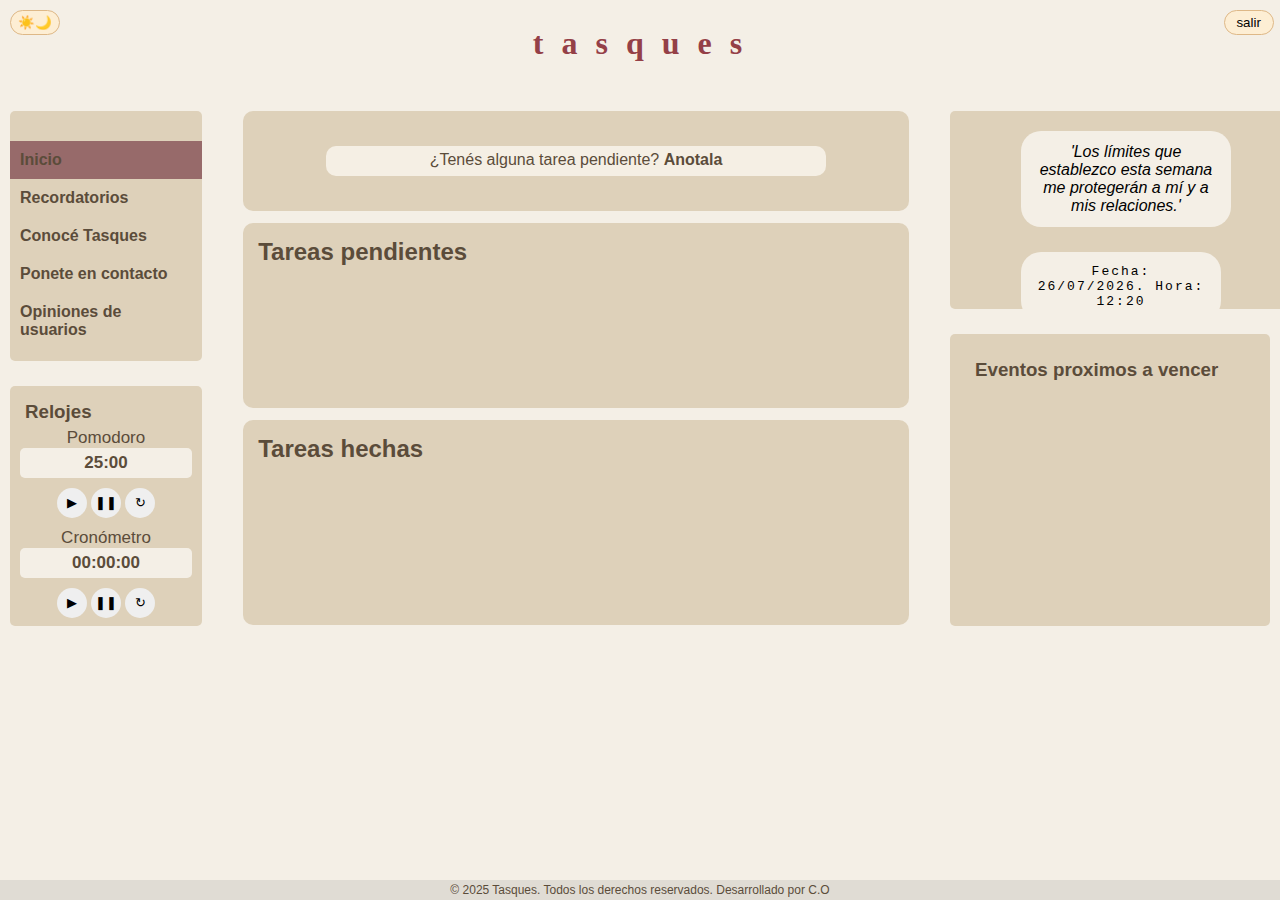
<file: tasques_V4_Otermin/HTML/index.html>
<!DOCTYPE html>
<html lang="en">

<head>
    <meta charset="UTF-8">
    <meta name="viewport" content="width=device-width, initial-scale=1.0">
    <link rel="icon" type="image/vnd.icon" href="../CSS/favicon-32x32.png">
    <link rel="stylesheet" href="../CSS/estilo.css">
    <title>TASQUES</title>
</head>

<body class="pestania-inicio">

    <div id="parte-arriba">
        <header>
            <div id="botones">
                <button id="btn-modo">☀️🌙</button>
                <button id="cerrar">salir</button>
            </div>
            <div id="titulo">
                <h1 id="titulo-h1">t a s q u e s</h1>
            </div>
        </header>
    </div>

    <div id="parte-medio">
        <div id="contenedor-izquierda">
            <nav id="nav">
                <ul class="ul-nav">
                    <li><a href="inicio.html" class="active">Inicio</i></a></li>
                    <li><a href="recordatorios.html">Recordatorios</a></li>
                    <li><a href="conocerTasques.html">Conocé Tasques</a></li> 
                    <li><a href="contacto.html">Ponete en contacto</a></li>
                    <li><a href="opiniones.html">Opiniones de usuarios</a></li>
                </ul>
            </nav>

            <div id="widget-reloj">
                <h3>Relojes</h3>
                <div class="pom">
                    <p>Pomodoro</p>
                    <p id="pomodoro">25:00</p>
                    <div class="btn-pom">
                        <button id="comenzar">▶</button>
                        <button id="parar">❚❚</button>
                        <button id="resetear">↻</button>
                    </div>
                </div>
                <div class="cron">
                    <p>Cronómetro</p>
                    <p id="cronometro">00:00:00</p>
                    <div class="btn-cron">
                        <button id="play">▶</button>
                        <button id="stop">❚❚</button>
                        <button id="reset">↻</button>
                    </div>
                </div>

            </div>
        </div>

        <div id="contenedor-centro">
            <main>
                <div class="contenedor-crear-nota">
                    <div class="agregar-nota">
                        <p id="p-crear-nota-tarea">¿Tenés alguna tarea pendiente? <b>Anotala</b> </p>
                    </div>
                    <form id="form-main-tarea">
                        <div class="textarea-form">
                            <textarea cols="30" rows="10" maxlength="100" id="textarea-crear-tarea"
                                placeholder="'Dar un paseo..'" maxlength="120"></textarea>
                        </div>
                        <button id="submit-tarea-btn">➕</button>
                    </form>
                </div>
                
                <div class="contenedor-notas-pendientes">
                    <h2>Tareas pendientes</h2>
                    <ul id="contenedor-lista-tareas"></ul>
                </div>
                
                <div class="contenedor-notas-hechas">
                    <h2>Tareas hechas</h2>
                    <ul id="contenedor-hechas-tareas"></ul>
                </div>
            </main>
        </div>

        <div id="contenedor-derecha">
                <div class="frases">
                    <p id="mostrar-frases"></p>
                    <p id="la-fecha"></p>
                </div>

                
                <div class="tareas-vencer">
                    <h3>Eventos proximos a vencer</h3>
                    <ul class="eventos-por-vencer"></ul>
                </div>
        </div>
    </div>

    <div id="parte-abajo">
        <footer>
            <p>© 2025 Tasques. Todos los derechos reservados. Desarrollado por C.O</p>
        </footer>
    </div>
    <script src="../JS/app.js"></script>
</body>


</html>
</file>
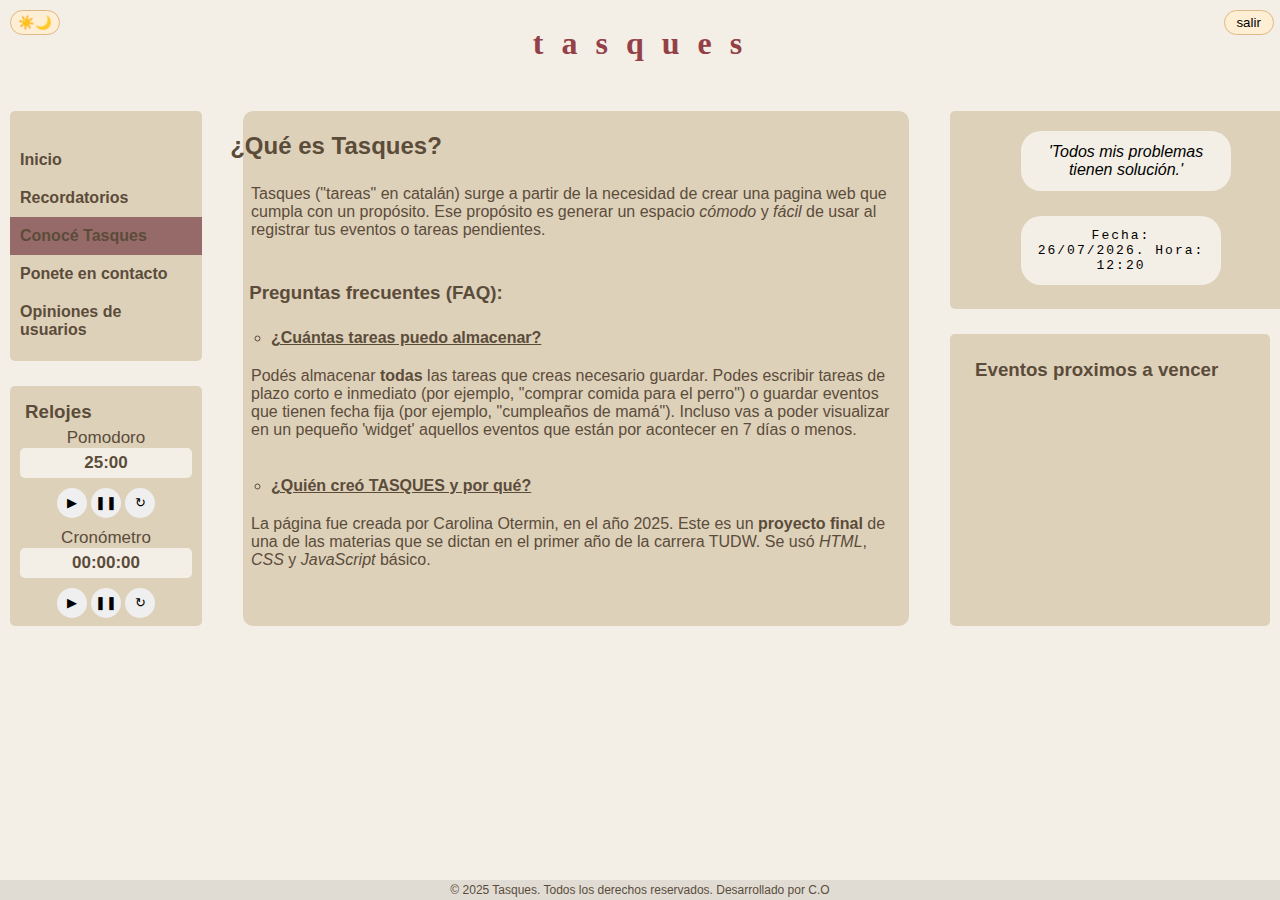
<file: tasques_V4_Otermin/HTML/conocerTasques.html>
<!DOCTYPE html>
<html lang="en">

<head>
    <meta charset="UTF-8">
    <meta name="viewport" content="width=device-width, initial-scale=1.0">
    <link rel="icon" type="image/vnd.icon" href="../CSS/favicon-32x32.png">
    <link rel="stylesheet" href="../CSS/estilo.css">
    <title>TASQUES</title>
</head>

<body class="pestania-conocer">
    <div id="parte-arriba">
        <header>
            <div id="botones">
                <button id="btn-modo">☀️🌙</button>
                <button id="cerrar">salir</button>
            </div>
            <div id="titulo">
                <h1 id="titulo-h1">t a s q u e s</h1>
            </div>
        </header>
    </div>

    <div id="parte-medio">
        <div id="contenedor-izquierda">
            <nav id="nav">
                <ul class="ul-nav">
                    <li><a href="inicio.html">Inicio</i></a></li>
                    <li><a href="recordatorios.html">Recordatorios</a></li>
                    <li><a href="conocerTasques.html" class="active">Conocé Tasques</a></li>
                    <li><a href="contacto.html">Ponete en contacto</a></li>
                    <li><a href="opiniones.html">Opiniones de usuarios</a></li>
                </ul>
            </nav>

            <div id="widget-reloj">
                <h3>Relojes</h3>
                <div class="pom">
                    <p>Pomodoro</p>
                    <p id="pomodoro">25:00</p>
                    <div class="btn-pom">
                        <button id="comenzar">▶</button>
                        <button id="parar">❚❚</button>
                        <button id="resetear">↻</button>
                    </div>
                </div>
                <div class="cron">
                    <p>Cronómetro</p>
                    <p id="cronometro">00:00:00</p>
                    <div class="btn-cron">
                        <button id="play">▶</button>
                        <button id="stop">❚❚</button>
                        <button id="reset">↻</button>
                    </div>
                </div>

            </div>
        </div>

        <div id="contenedor-centro">
            <main>
                <div class="contenedor-crear-nota">
                    <h2>¿Qué es Tasques?</h2>
                    <div id="texto-tasques">
                        <p>Tasques ("tareas" en catalán) surge a partir de la necesidad de crear una pagina web que cumpla con un propósito. Ese propósito es generar un  espacio <i>cómodo</i> y <i> fácil </i>de usar  al registrar tus eventos o tareas pendientes. </p><br>
                        <h3>Preguntas frecuentes (FAQ): </h3>
                        <ul>
                            <li class="li-conocer">¿Cuántas tareas puedo almacenar?</li>
                              <p>Podés almacenar <b>todas</b>  las tareas que creas necesario guardar. Podes escribir tareas de plazo
                                corto e inmediato (por ejemplo, "comprar comida para el perro") o guardar eventos que tienen fecha fija
                                (por ejemplo, "cumpleaños de mamá"). Incluso vas a poder visualizar en un pequeño 'widget' aquellos eventos que están por acontecer en 7 días o menos. </p> <br>
                            
                            <li class="li-conocer"> ¿Quién creó TASQUES y por qué?</li>
                             
                              <p>La página fue creada por Carolina Otermin, en el año 2025. Este es un <b>proyecto final</b> de una de las materias que se dictan en el primer año de la carrera TUDW. Se usó <i>HTML</i>, <i>CSS</i> y <i>JavaScript</i> básico. </p>
                            
                          </ul>
                          
                    </div>

            </main>
        </div>

        <div id="contenedor-derecha">
                <div class="frases">
                    <p id="mostrar-frases"></p>
                    <p id="la-fecha"></p>
                </div>

                <div class="tareas-vencer">
                    <h3>Eventos proximos a vencer</h3>
                    <ul class="eventos-por-vencer"></ul>

                    <!-- acá tendrían que ir las tareas por vencer, son solo las que tienen una fecha exacta y está llegando-->
                </div>
        </div>
    </div>

    <div id="parte-abajo">
        <footer>
            <p>© 2025 Tasques. Todos los derechos reservados. Desarrollado por C.O</p>
        </footer>
    </div>

    <script src="../JS/app.js"></script>
</body>

</html>
</file>
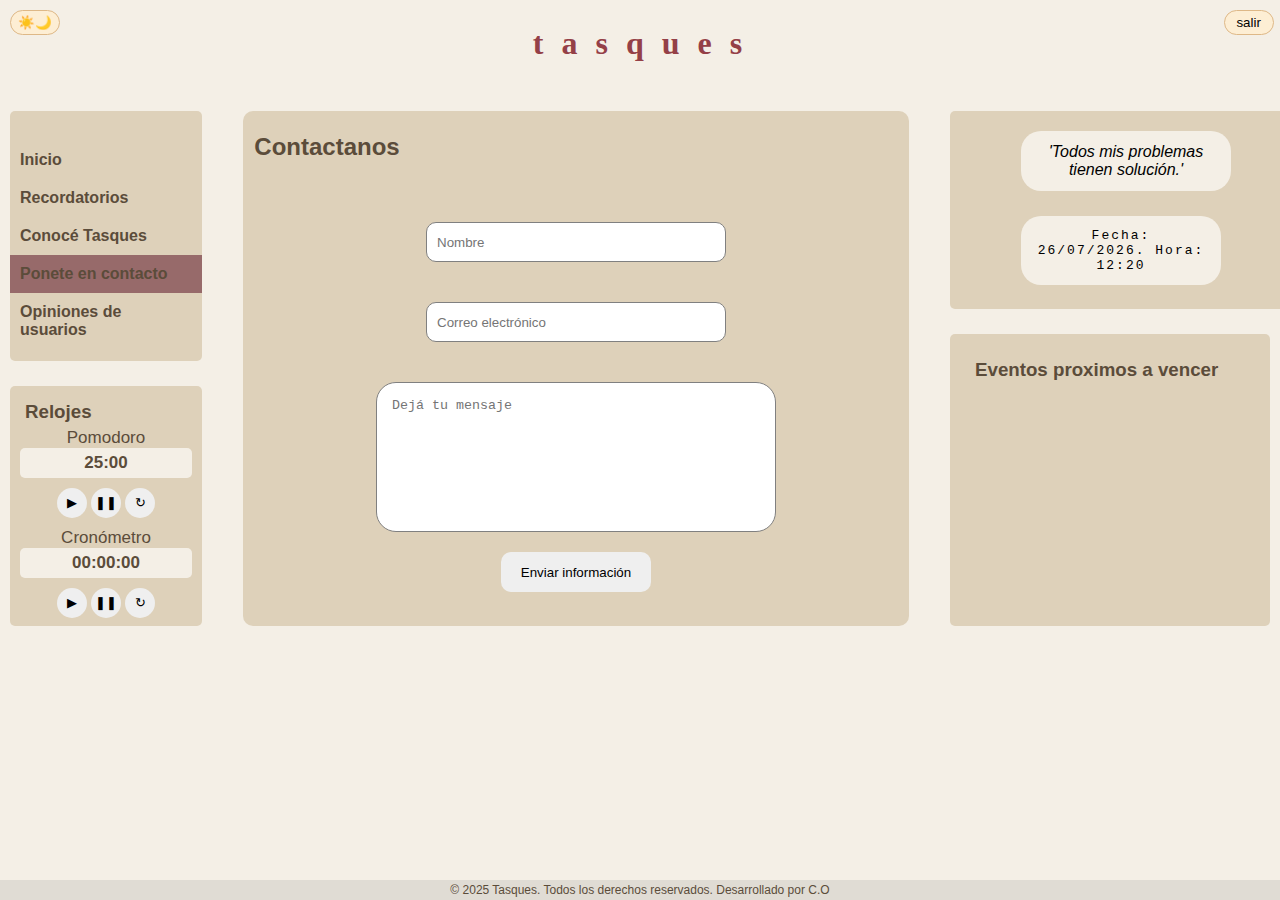
<file: tasques_V4_Otermin/HTML/contacto.html>
<!DOCTYPE html>
<html lang="en">

<head>
    <meta charset="UTF-8">
    <meta name="viewport" content="width=device-width, initial-scale=1.0">
    <link rel="icon" type="image/vnd.icon" href="../CSS/favicon-32x32.png">
    <link rel="stylesheet" href="../CSS/estilo.css">
    <title>TASQUES</title>
</head>

<body class="pestania-contacto">
    <div id="parte-arriba">
        <header>
            <div id="botones">
                <button id="btn-modo">☀️🌙</button>
                <button id="cerrar">salir</button>
            </div>
            <div id="titulo">
                <h1 id="titulo-h1">t a s q u e s</h1>
            </div>
        </header>
    </div>

    <div id="parte-medio">
        <div id="contenedor-izquierda">
            <nav id="nav">
                <ul class="ul-nav">
                    <li><a href="inicio.html">Inicio</i></a></li>
                    <li><a href="recordatorios.html">Recordatorios</a></li>
                    <li><a href="conocerTasques.html">Conocé Tasques</a></li>
                    <li><a href="contacto.html" class="active">Ponete en contacto</a></li>
                    <li><a href="opiniones.html">Opiniones de usuarios</a></li>
                </ul>
            </nav>

            <div id="widget-reloj">
                <h3>Relojes</h3>
                <div class="pom">
                    <p>Pomodoro</p>
                    <p id="pomodoro">25:00</p>
                    <div class="btn-pom">
                        <button id="comenzar">▶</button>
                        <button id="parar">❚❚</button>
                        <button id="resetear">↻</button>
                    </div>
                </div>
                <div class="cron">
                    <p>Cronómetro</p>
                    <p id="cronometro">00:00:00</p>
                    <div class="btn-cron">
                        <button id="play">▶</button>
                        <button id="stop">❚❚</button>
                        <button id="reset">↻</button>
                    </div>
                </div>

            </div>
        </div>

        <div id="contenedor-centro">
            <main>
                <div class="contenedor-crear-nota">
                    <h2>Contactanos</h2>
                    <form id="contacto">
                        <input type="text" id="nombre" placeholder="Nombre"  >
                        <input type="email"id="email" placeholder="Correo electrónico"  >
                        <textarea id="mensaje" cols="30" rows="10"   placeholder="Dejá tu mensaje"></textarea>
                        <input type="submit" value="Enviar información" id="btn-submit">
                    </form>

            </main>
        </div>

        <div id="contenedor-derecha">
                <div class="frases">
                    <p id="mostrar-frases"></p>
                    <p id="la-fecha"></p>
                </div>

                <div class="tareas-vencer">
                    <h3>Eventos proximos a vencer</h3>
                    <ul class="eventos-por-vencer"></ul>

                    <!-- acá tendrían que ir las tareas por vencer, son solo las que tienen una fecha exacta y está llegando-->
                </div>
        </div>
    </div>

    <div id="parte-abajo">
        <footer>
            <p>© 2025 Tasques. Todos los derechos reservados. Desarrollado por C.O</p>
        </footer>
    </div>

    <script src="../JS/app.js"></script>
</body>

</html>
</file>
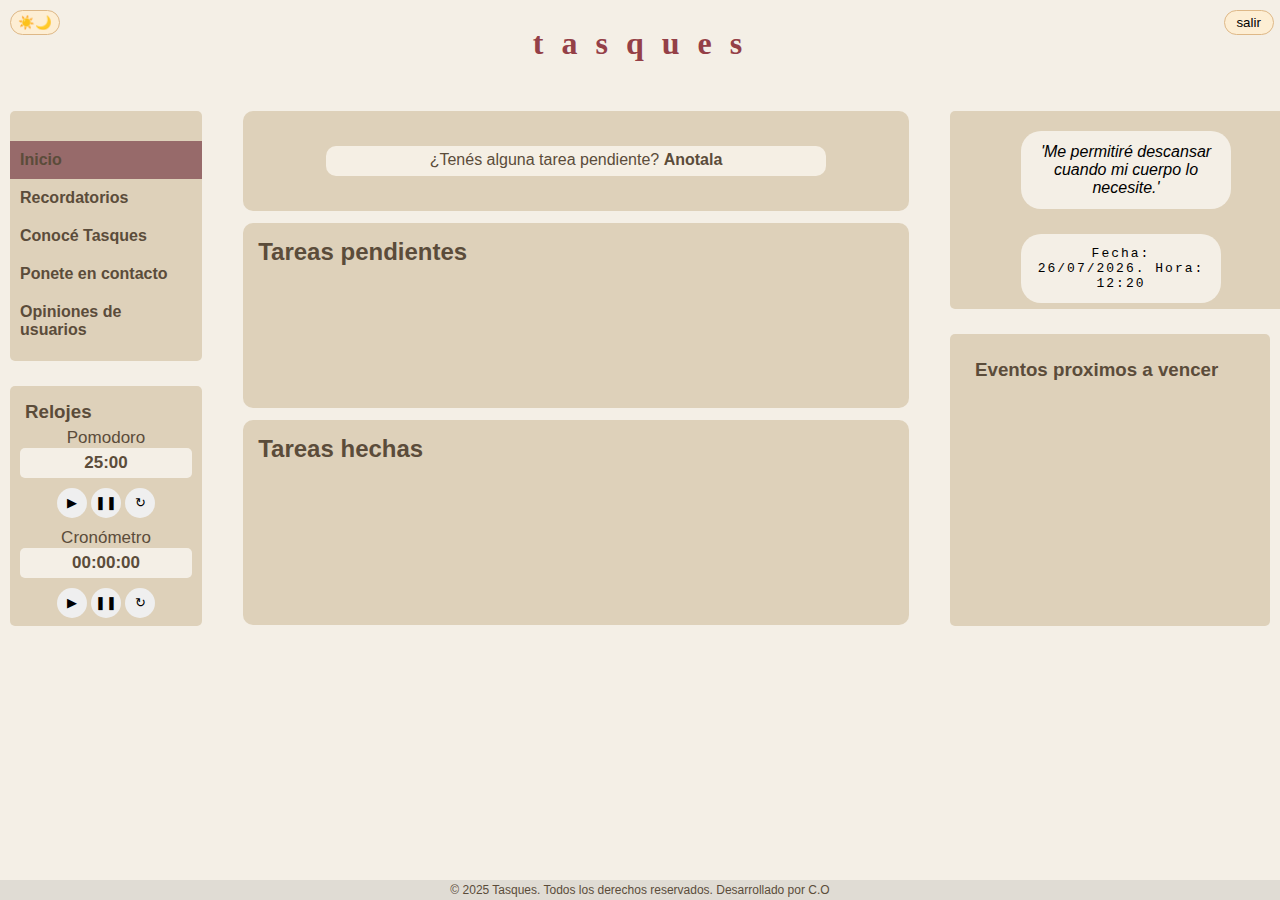
<file: tasques_V4_Otermin/HTML/inicio.html>
<!DOCTYPE html>
<html lang="en">

<head>
    <meta charset="UTF-8">
    <meta name="viewport" content="width=device-width, initial-scale=1.0">
    <link rel="icon" type="image/vnd.icon" href="../CSS/favicon-32x32.png">
    <link rel="stylesheet" href="../CSS/estilo.css">
    <title>TASQUES</title>
</head>

<body class="pestania-inicio">

    <div id="parte-arriba">
        <header>
            <div id="botones">
                <button id="btn-modo">☀️🌙</button>
                <button id="cerrar">salir</button>
            </div>
            <div id="titulo">
                <h1 id="titulo-h1">t a s q u e s</h1>
            </div>
        </header>
    </div>

    <div id="parte-medio">
        <div id="contenedor-izquierda">
            <nav id="nav">
                <ul class="ul-nav">
                    <li><a href="inicio.html" class="active">Inicio</i></a></li>
                    <li><a href="recordatorios.html">Recordatorios</a></li>
                    <li><a href="conocerTasques.html">Conocé Tasques</a></li> 
                    <li><a href="contacto.html">Ponete en contacto</a></li>
                    <li><a href="opiniones.html">Opiniones de usuarios</a></li>
                </ul>
            </nav>

            <div id="widget-reloj">
                <h3>Relojes</h3>
                <div class="pom">
                    <p>Pomodoro</p>
                    <p id="pomodoro">25:00</p>
                    <div class="btn-pom">
                        <button id="comenzar">▶</button>
                        <button id="parar">❚❚</button>
                        <button id="resetear">↻</button>
                    </div>
                </div>
                <div class="cron">
                    <p>Cronómetro</p>
                    <p id="cronometro">00:00:00</p>
                    <div class="btn-cron">
                        <button id="play">▶</button>
                        <button id="stop">❚❚</button>
                        <button id="reset">↻</button>
                    </div>
                </div>

            </div>
        </div>

        <div id="contenedor-centro">
            <main>
                <div class="contenedor-crear-nota">
                    <div class="agregar-nota">
                        <p id="p-crear-nota-tarea">¿Tenés alguna tarea pendiente? <b>Anotala</b> </p>
                    </div>
                    <form id="form-main-tarea">
                        <div class="textarea-form">
                            <textarea cols="30" rows="10" maxlength="100" id="textarea-crear-tarea"
                                placeholder="'Dar un paseo..'" maxlength="120"></textarea>
                        </div>
                        <button id="submit-tarea-btn">➕</button>
                    </form>
                </div>
                
                <div class="contenedor-notas-pendientes">
                    <h2>Tareas pendientes</h2>
                    <ul id="contenedor-lista-tareas"></ul>
                </div>
                
                <div class="contenedor-notas-hechas">
                    <h2>Tareas hechas</h2>
                    <ul id="contenedor-hechas-tareas"></ul>
                </div>
            </main>
        </div>

        <div id="contenedor-derecha">
                <div class="frases">
                    <p id="mostrar-frases"></p>
                    <p id="la-fecha"></p>
                </div>

                
                <div class="tareas-vencer">
                    <h3>Eventos proximos a vencer</h3>
                    <ul class="eventos-por-vencer"></ul>
                </div>
        </div>
    </div>

    <div id="parte-abajo">
        <footer>
            <p>© 2025 Tasques. Todos los derechos reservados. Desarrollado por C.O</p>
        </footer>
    </div>
    <script src="../JS/app.js"></script>
</body>

</html>
</file>
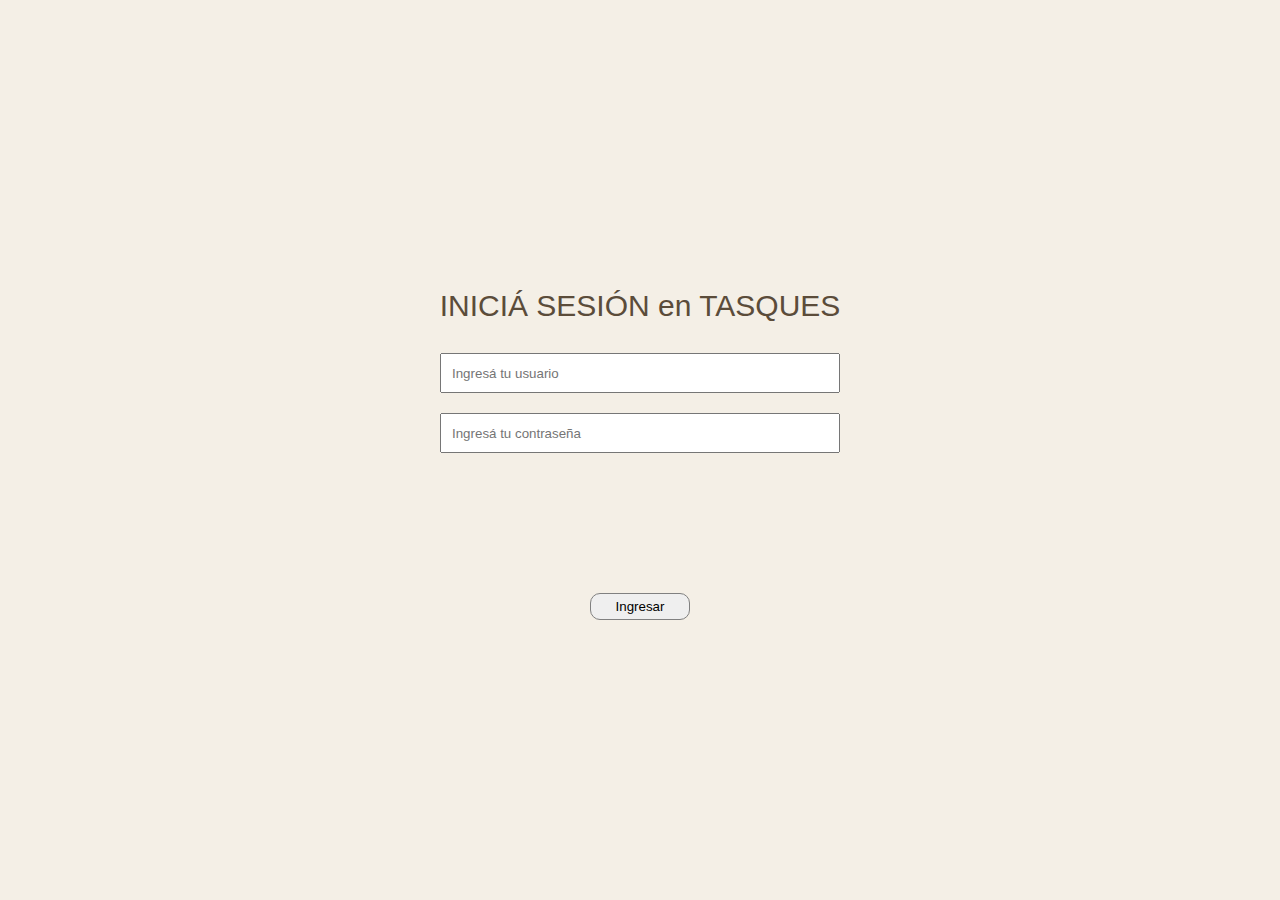
<file: tasques_V4_Otermin/HTML/login.html>
<!DOCTYPE html>
<html lang="en">

<head>
    <meta charset="UTF-8">
    <meta name="viewport" content="width=device-width, initial-scale=1.0">
    <link rel="icon" type="image/vnd.icon" href="../CSS/favicon-32x32.png">
    <link rel="stylesheet" href="../CSS/estilo.css">
    <title>TASQUES</title>
</head>

    <body>

        <div id="div-comienzo">
            <form id="form-login">
                <label for id="tit-comienzo">INICIÁ SESIÓN en TASQUES</label>
                <input type="text" name id="usuario" maxlength="40"
                    placeholder="Ingresá tu usuario">
                <input type="password" name id="contrasenia" maxlength="10"
                    placeholder="Ingresá tu contraseña">
            
            </form>
            <button id="btn-submit-comienzo">Ingresar</button>
        </div>

    <script src="../JS/app.js"></script>
    </body>
</html>
</file>
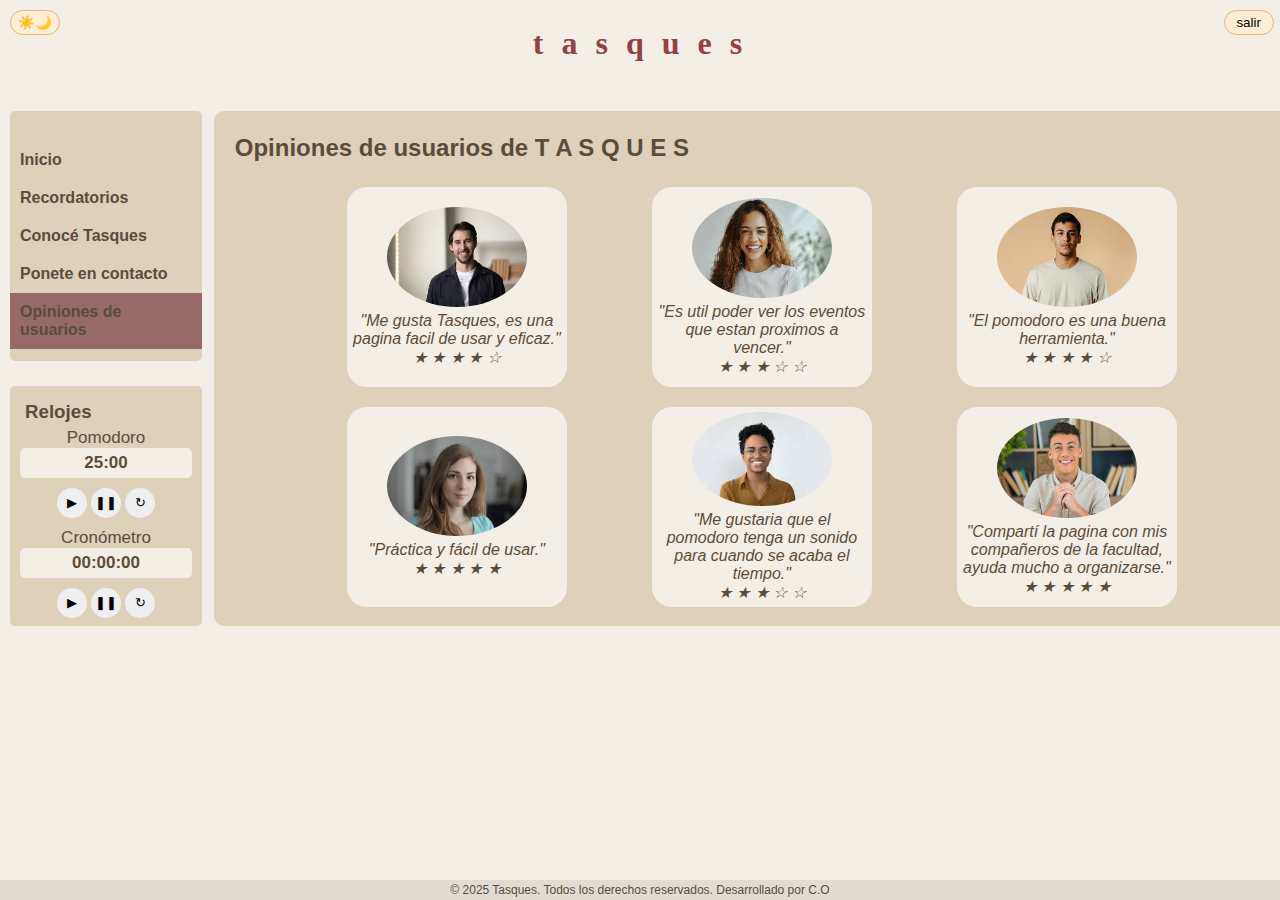
<file: tasques_V4_Otermin/HTML/opiniones.html>
<!DOCTYPE html>
<html lang="en">

<head>
    <meta charset="UTF-8">
    <meta name="viewport" content="width=device-width, initial-scale=1.0">
    <link rel="icon" type="image/vnd.icon" href="../CSS/favicon-32x32.png">
    <link rel="stylesheet" href="../CSS/estilo.css">
    <title>TASQUES</title>
</head>

<body class="pestania-opiniones">
    <div id="parte-arriba">
        <header>
            <div id="botones">
                <button id="btn-modo">☀️🌙</button>
                <button id="cerrar">salir</button>
            </div>
            <div id="titulo">
                <h1 id="titulo-h1">t a s q u e s</h1>
            </div>
        </header>
    </div>

    <div id="parte-medio">
        <div id="contenedor-izquierda">
            <nav id="nav">
                <ul class="ul-nav">
                    <li><a href="inicio.html">Inicio</i></a></li>
                    <li><a href="recordatorios.html">Recordatorios</a></li>
                    <li><a href="conocerTasques.html">Conocé Tasques</a></li> 
                    <li><a href="contacto.html">Ponete en contacto</a></li>
                    <li><a href="opiniones.html" class="active">Opiniones de usuarios</a></li>
                </ul>
            </nav>

            <div id="widget-reloj">
                <h3>Relojes</h3>
                <div class="pom">
                    <p>Pomodoro</p>
                    <p id="pomodoro">25:00</p>
                    <div class="btn-pom">
                        <button id="comenzar">▶</button>
                        <button id="parar">❚❚</button>
                        <button id="resetear">↻</button>
                    </div>
                </div>
                <div class="cron">
                    <p>Cronómetro</p>
                    <p id="cronometro">00:00:00</p>
                    <div class="btn-cron">
                        <button id="play">▶</button>
                        <button id="stop">❚❚</button>
                        <button id="reset">↻</button>
                    </div>
                </div>

            </div>
        </div>

        <div id="contenedor-centro">
            <main>
                <div class="contenedor-crear-nota">
                    <h2>Opiniones de usuarios de T A S Q U E S</h2>
                    <div class="contenedor-opiniones">
                        <div class="opinion">
                            <img src="../CSS/persona.jpg" alt="foto de una persona">
                            <p>"Me gusta Tasques, es una pagina facil de usar y eficaz."</p>
                            <p>★ ★ ★ ★ ☆</p>
                        </div>
                        <div class="opinion">
                            <img src="../CSS/persona2.jpg" alt="foto de una persona">
                            <p>"Es util poder ver los eventos que estan proximos a vencer."</p>
                            <p>★ ★ ★ ☆ ☆</p>

                        </div>
                        <div class="opinion">
                            <img src="../CSS/persona3.jpg" alt="foto de una persona">
                            <p>"El pomodoro es una buena herramienta."</p>
                            <p>★ ★ ★ ★ ☆</p>

                        </div>
                        <div class="opinion">
                            <img src="../CSS/persona4.jpg" alt="foto de una persona">
                            <p>"Práctica y fácil de usar."</p>
                            <p>★ ★ ★ ★ ★</p>

                        </div>
                        <div class="opinion">
                            <img src="../CSS/persona5.jpg" alt="foto de una persona">
                            <p>"Me gustaria que el pomodoro tenga un sonido para cuando se acaba el tiempo."</p>
                            <p>★ ★ ★ ☆ ☆</p>

                        </div>
                        <div class="opinion">
                            <img src="../CSS/persona6.jpg" alt="foto de una persona">
                            <p>"Compartí la pagina con mis compañeros de la facultad, ayuda mucho a organizarse."</p>
                            <p>★ ★ ★ ★ ★</p>

                        </div>             
                    </div>
                </div>
            </main>
        </div>
    </div>

    <div id="parte-abajo">
        <footer>
            <p>© 2025 Tasques. Todos los derechos reservados. Desarrollado por C.O</p>
        </footer>
    </div>

    <script src="../JS/app.js"></script>
</body>

</html>
</file>
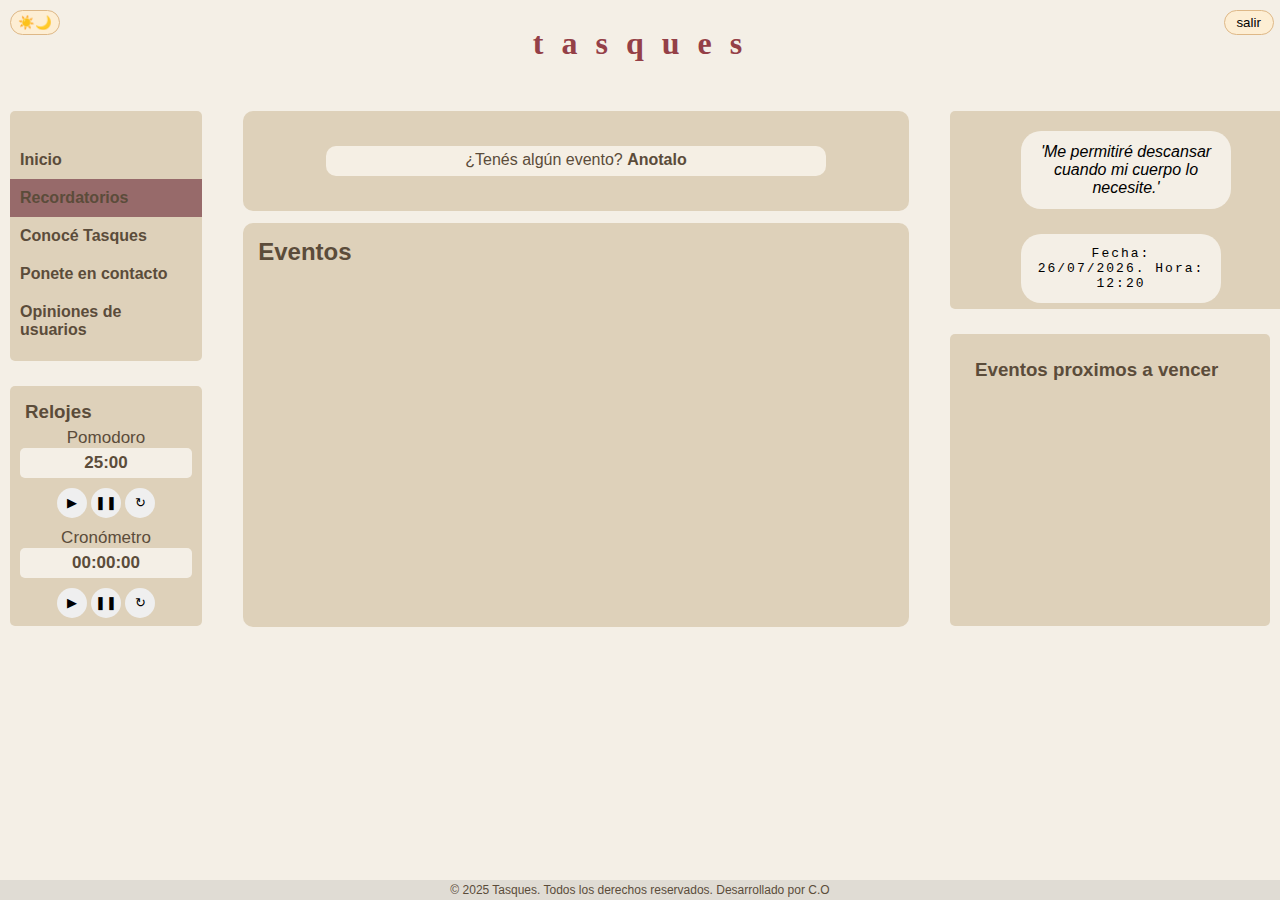
<file: tasques_V4_Otermin/HTML/recordatorios.html>
<!DOCTYPE html>
<html lang="en">

<head>
    <meta charset="UTF-8">
    <meta name="viewport" content="width=device-width, initial-scale=1.0">
    <link rel="icon" type="image/vnd.icon" href="../CSS/favicon-32x32.png">
    <link rel="stylesheet" href="../CSS/estilo.css">
    <title>TASQUES</title>
</head>

<body class="pestania-recordatorios">
    <div id="parte-arriba">
        <header>
            <div id="botones">
                <button id="btn-modo">☀️🌙</button>
                <button id="cerrar">salir</button>
            </div>
            <div id="titulo">
                <h1 id="titulo-h1">t a s q u e s</h1>
            </div>
        </header>
    </div>

    <div id="parte-medio">
        <div id="contenedor-izquierda">
            <nav id="nav">
                <ul class="ul-nav">
                    <li><a href="inicio.html">Inicio</i></a></li>
                    <li><a href="recordatorios.html"  class="active">Recordatorios</a></li>
                    <li><a href="conocerTasques.html">Conocé Tasques</a></li> 
                    <li><a href="contacto.html">Ponete en contacto</a></li>
                    <li><a href="opiniones.html">Opiniones de usuarios</a></li>
                </ul>
            </nav>

            <div id="widget-reloj">
                <h3>Relojes</h3>
                <div class="pom">
                    <p>Pomodoro</p>
                    <p id="pomodoro">25:00</p>
                    <div class="btn-pom">
                        <button id="comenzar">▶</button>
                        <button id="parar">❚❚</button>
                        <button id="resetear">↻</button>
                    </div>
                </div>
                <div class="cron">
                    <p>Cronómetro</p>
                    <p id="cronometro">00:00:00</p>
                    <div class="btn-cron">
                        <button id="play">▶</button>
                        <button id="stop">❚❚</button>
                        <button id="reset">↻</button>
                    </div>
                </div>

            </div>
        </div>

        <div id="contenedor-centro">
            <main>
                <div class="contenedor-crear-nota">
                    <div class="agregar-nota">
                        <p id="p-crear-nota-evento">¿Tenés algún evento? <b>Anotalo</b> </p>
                    </div>
                    <form action id="form-main-evento">
                        <div class="textarea-form">
                            <textarea cols="30" rows="10" id="textarea-crear-evento" maxlength="100"
                                placeholder="'Final de PEyLW...'"></textarea>
                        </div>
                        <input type="date" name="date" id="date-evento">
                        <button id="submit-evento-btn">➕</button>
                    </form>
                </div>
                
                <div class="contenedor-notas-pendientes">
                    <h2>Eventos</h2>
                    <ul id="contenedor-lista-eventos"></ul>
                </div>
            </main>
        </div>

        <div id="contenedor-derecha">
                <div class="frases">
                    <p id="mostrar-frases"></p>
                    <p id="la-fecha"></p>
                </div>

                <div class="tareas-vencer">
                    <h3>Eventos proximos a vencer</h3>
                    <ul class="eventos-por-vencer"></ul>
                </div>
        </div>
    </div>

    <div id="parte-abajo">
        <footer>
            <p>© 2025 Tasques. Todos los derechos reservados. Desarrollado por C.O</p>
        </footer>
    </div>

    <script src="../JS/app.js"></script>
</body>

</html>
</file>
<file: tasques_V4_Otermin/CSS/estilo.css>
* {
    margin: 0;
    padding: 0;
    box-sizing: border-box;/*con esto hago q el border y el padding sean considerados para el ancho de la caja, me parece q con esto quedan mas parejas las cajas*/
}

/*para poder modificar el aspecto de la barra de desplazamiento uso el pseudo elemento ::-webkit-scrollbar donde el webkit funciona por el navegador, chrome en este caso*/
::-webkit-scrollbar {
    width: 10px;
}
  
::-webkit-scrollbar-thumb {
    background-color: rgb(151, 106, 106); 
    border-radius: 100px; 
}
  
::-webkit-scrollbar-thumb:hover {
    background-color: rgb(182, 127, 127); 
}
  

body {
    overflow-x: hidden; /*para no mostrar las barras de movimiento en la pagina*/
    font-family: 'Gill Sans', 'Gill Sans MT', Calibri, 'Trebuchet MS', sans-serif;
    background-color: #F4EFE6;
    color: #5B4C3A;
    height: 70vh;
}


/**************************************/
/****DISPOSICIÓN ELEMENTOS GENERALES***/
/**************************************/
#parte-arriba { /*seria el header: titulo, boton modo, boton salir*/
    width: 100%;
    height: 16%;
    margin-bottom: 10px;
}

#parte-medio { /*los dos aside y el main*/
    display: flex;
    justify-content: space-between;/*con esto hago que exista espacio entre las tres partes*/
    margin: 10px;
}

#parte-abajo footer { /*pequeño footer*/
    background-color: #e0dcd4;
    width: 100%;
    position: absolute;/*con esto y el bottom hago que se quede pegado al borde el footer, funciona con lo de abajho*/
    bottom: 0;/*si subo el nro, se va subiendo el footer*/
    height: 20px;
    display: flex;
    align-items: center;
    justify-content: center;
    font-size: 12px;
}

/***estos contenedores estan dentro de "parte-medio"***/
#contenedor-izquierda { /*nav, relojes*/
    display: flex;
    flex-direction: column;
    width: 15vw;/*me parece q a veces es mejor usar viewport width para no tener problemas con el tema del tamaño de la pantalla, el vw/vh se ajusta al tamaño de la ventana del navegador y el px es una unidad absoluta que no se modifica con el tamaño de la*/
}
#contenedor-centro {/*tareas, eventos*/
    width: 52vw;
}
#contenedor-derecha { /*frases, hora, eventos x vencer*/
    width: 25vw;
}

h2 {/*todos los h2*/
    padding: 15px;
}

h3 { /*todos los h3*/
    padding: 5px;
}


/**************************************/
/********ESTILO LOGIN *****************/
/**************************************/
#div-comienzo,
#form-login {
    display: flex;
    flex-direction: column;
    justify-content: center;
    align-items: center;
    height: 80vh;
    margin: 20px;
}

#tit-comienzo {
    font-size: 30px;
    font-weight: 500;
    margin: 20px;
}

#usuario,
#contrasenia {
    height: 40px;
    width: 400px;
    margin: 10px;
    padding: 10px;
}

#btn-submit-comienzo {
    border: 1px solid gray;
    border-radius: 10px;
    cursor: pointer;
    width: 100px;
    height: 30px;
    position: relative;
    bottom: 120px;
}

#btn-submit-comienzo:hover{
    background-color: rgb(187, 187, 187);
}


/**************************************/
/********ESTILO HEADER ****************/
/**************************************/
#btn-modo,
#cerrar {
    background-color: #fdeed4;
    border: 1px solid burlywood;
    border-radius: 20px;
    cursor: pointer;
    margin: 10px;
}

#btn-modo {
    height: 25px;
    width: 50px;
    cursor: pointer;
    position: relative;
    top: 0;
}

#btn-modo:hover{
    background-color: #dfc7a1;
}

#cerrar {
    height: 25px;
    width: 50px;
    cursor: pointer;
    position: relative;
    left: 89%;
}

#cerrar:hover{
    background-color: #dfc7a1;
}

#titulo {
    position: relative;
    bottom: 20px;
    text-align: center;
}

#titulo-h1 {
    font-family: Georgia, 'Times New Roman', Times, serif;
    /* font-style: italic; */
    cursor: pointer;
    color: rgb(148, 64, 71);
    letter-spacing: 5px;
}


/**************************************/
/********ESTILO NAV *******************/
/**************************************/

#nav {
    margin-bottom: 15px;
    height: 250px; 
    background-color: #DED1BA;
    border-radius: 5px;
}
ul {
    list-style: none;
}

.ul-nav {
    position: relative;
    top: 30px;
}

.ul-nav a {
    display: block; /*esto hace que los enlaces esten uno debajo del otro porque ocupan todo el espacio*/
    text-decoration: none;
    color: #5B4C3A;
    font-weight: 900;
    width: 100%;
    padding: 10px;
}

.ul-nav a:hover {
    background-color: rgb(182, 127, 127);
    color: #F4EFE6;
}


.active {/*esto es para mostrar la pestaña en la q está el usuario, sin esto el estilo es indistinto en las paginas */
    background-color: rgb(151, 106, 106);
    color: #F4EFE6;
}



/**************************************/
/********ESTILO RELOJES ****************/
/**************************************/

#widget-reloj {
    height: 240px;
    margin-top: 10px;
    padding: 10px;
    background-color: #DED1BA;
    border-radius: 5px;
}


.pom p,
.cron p {
    text-align: center;
    font-size: 17px;
}

#pomodoro,
#cronometro {
    border-radius: 5px;
    font-weight: 600;
    background-color: #F4EFE6;
    padding: 5px;
}

.btn-pom,
.btn-cron {
    text-align: center;
    align-items: center;
    padding: 10px;
}

#comenzar,
#parar,
#resetear,
#play,
#stop,
#reset {
    width: 30px;
    height: 30px;
    border-radius: 15px;
    border: none;
    cursor: pointer;
}

#reset:hover{
    background-color: rgb(187, 187, 187);
}

#stop:hover{
    background-color: rgb(187, 187, 187);
}
#play:hover{
    background-color: rgb(187, 187, 187);
}
#resetear:hover{
    background-color: rgb(187, 187, 187);
}
#parar:hover{
    background-color: rgb(187, 187, 187);
}
#comenzar:hover{
    background-color: rgb(187, 187, 187);
}


/**************************************/
/********ESTILO TAREAS ****************/
/**************************************/
.contenedor-crear-nota {
    background-color: #DED1BA;
    display: flex;
    align-items: center;
    justify-content: center;
    flex-direction: column;
    border-radius: 10px;
    width: 52vw;
    height: 100px;
    margin-bottom: 12px;
}

.contenedor-notas-pendientes {
    height: 185px;
    margin-bottom: 12px;
}
.contenedor-notas-hechas {
    height: 205px;
}

#textarea-crear-tarea {
    width: 515px;
    height: 45px;
    padding: 5px;
    border-radius: 5px;
    resize: none; /*esto es para que no me aparezcan las lineas con las que se cambia el tamaño*/
}

#submit-tarea-btn {
    width: 50px;
    height: 20px;
    border-radius: 15px;
    background-color: #f5efe4;
    border-style: none;
    cursor: pointer;
}
#submit-tarea-btn:hover{
    background-color: #c7c2b8;
}

.agregar-nota {
    background-color: #f5efe4;
    border-radius: 10px;
    width: 500px;
    height: 30px;
}

#p-crear-nota-tarea { 
    padding: 5px;
    text-align: center;
    cursor: pointer;
}

#p-crear-nota-tarea:hover{ /*ojo caro del futuro, sé que te vas a olvidar, confundir esto y pensar que es lo mismo q agregar nota pero no lo esss*/
    background-color:#f5ead2;
    border-radius: 10px;
    width: 100%;
    height: 100%;
}

.contenedor-notas-pendientes,
.contenedor-notas-hechas {
    background-color: #DED1BA;
    overflow-y: scroll;
    overflow-x: hidden;
    overflow-wrap:break-word;
    border-radius: 10px;
}
 

#cruz-eliminar { 
    margin: 10px;
    cursor: pointer;
    color: rgb(182, 119, 128);
    font-weight: 600;
}

#espacio-tarea{ /*este es el li que cree en js, el que tiene la cruz, el span y el checkbox*/
    margin: 5px;
    width: 650px;
}


/**************************************/
/********ESTILO EVENTOS ***************/
/**************************************/

#textarea-crear-evento {
    width: 550px;
    height: 38px;
    padding: 5px;
    border-radius: 5px;
    resize: none; /*esto es para que no me aparezcan las lineas con las que se cambia el tamaño*/
}

#date-evento { 
    border-radius: 10px;
    border: none;
    padding: 3px;
    margin-top: 10px;
}

#submit-evento-btn {
    width: 50px;
    height: 20px;
    border-radius: 15px;
    background-color: #f5efe4;
    border-style: none;
    cursor: pointer;
}
#submit-evento-btn:hover {
    background-color: #c7c2b8;
}

#p-crear-nota-evento { /*el texto de la pregunta*/
    padding: 5px;
    text-align: center;
    cursor: pointer;
}

#p-crear-nota-evento:hover{
    background-color:#f5ead2;
    border-radius: 10px;
    width: 100%;
    height: 100%;
}

#cruz-eliminar-evento { 
    margin: 10px;
    cursor: pointer;
    color: rgb(182, 119, 128); 
    font-weight: 600;
}

body.pestania-recordatorios .contenedor-notas-pendientes {
    display: block;
    height: 404px;
}

#li-evento{
    padding: 10px;
    width: 600px;
    position: relative;/*uso el position relative para poder usar el top-bottom-left-right y eso, por si mismo el relative no hace nada*/
    left: 20px;
}

/**************************************/
/******ESTILO FRASES Y FECHA **********/
/**************************************/

.frases { /*div de las frases*/
    /*caro del futuro: se que vas a querer ponerle display flex a los dos elementos pero acordate que dentro de este div hay dos elementos <p> y son elementos de bloque, por ende, naturalmente van a ocuper todo el espacio del div*/
    padding: 20px 5px 20px 5px;
    width: 340px;
    margin-bottom: 25px;
    border-radius: 5px;
    background-color: #DED1BA;
    height: 198px;
}

#mostrar-frases {
    background-color: #F4EFE6;
    padding: 12px;
    text-align: center;
    font-weight: 300;
    border-radius: 20px;
    font-style: italic;
    color: black;
    width: 210px;
    position: relative;
    left: 20%; 
    margin-bottom: 25px;
}

#la-fecha {
    background-color: #F4EFE6;
    padding: 12px;
    text-align: center;
    font-weight: 300;
    border-radius: 20px;
    color: black;
    width: 200px;
    position: relative;
    left: 20%;
    letter-spacing: 2px; /*le pongo letter spacing porque me gusta que se vea como un reloj digital*/
    font-family: monospace;
}

/**************************************/
/********ESTILO EVENTOS PROX **********/
/**************************************/

.eventos-por-vencer {
    list-style: square;
    margin: 10px;
    padding: 5px;
}

.tareas-vencer {/*el div del widget*/
    height: 292px;
    overflow-y: scroll; /*esto es para mostrar solamente la barra que sube y baja, no la horizontal en caso de que haya*/
    word-wrap: break-word; /*esto es para que se corte la palabra y siga abajo en caso de que lo que escriba el usuario exceda el espacio visual horizontal del div*/
    background-color: #DED1BA;
    border-radius: 5px;
    padding: 20px;
    cursor: pointer;
}

.tareas-vencer:hover{
    background-color: #e7dbc5;
}

/**************************************/
/******** CONOCER TASQUES **********/
/**************************************/

body.pestania-conocer .contenedor-crear-nota { /*sin el body.pestania-conocer se modifica lo que está en las otras pestañas, por eso de que se comparte el div, entonces poniendolo puedo dejar el div sin modificar el nombre y controlar el estilo de todos los lugares sin perjudicar a los demás*/
    height: 515px;
}

body.pestania-conocer .contenedor-crear-nota h2{
    position: relative;
    right: 240px;
}


#texto-tasques {
    display: flex;
    justify-content: center;
    align-items: center;
    flex-direction: column;
    width: 650px;
    margin: 30px;
    position: relative;
    bottom: 20px;
}

#texto-tasques h3{
    margin-top: 20px;
    position: relative;
    right: 200px;
}

.li-conocer{
    list-style:circle;
    font-weight: 600;
    margin: 20px;
    text-decoration: underline;
}


/**************************************/
/******** CONTACTO **********/
/**************************************/

body.pestania-contacto .contenedor-crear-nota { /*esto es para que el contenedor tenga este formato cuando se encuentra en esa pestaña, porque como comparte elemento con la pestaña de recordatorio, por ejemplo, tengo que hacer que se diferencie de alguna manera para darle un comportamiento diferente, creo q es mas facil hacer esto que hacer un contenedor especificamente para esa pestaña y darle el css que tienen las otras partes (q a veces es el mismo);
con el body.pestania accedo a la pestaña que contenga solo esa clase*/
    height: 515px;
}

body.pestania-contacto .contenedor-crear-nota h2{
    position: relative;
    right: 249px;
    bottom: 15px;
}

#contacto {
    display: flex;
    justify-content: center;
    align-items: center;
    height: 80%;
    flex-direction: column;
}

#nombre,
#email {
    width: 300px;
    height: 40px;
    margin: 20px;
    border-radius: 10px;
    border: 0.5px solid grey;
    padding: 10px;
    font-family: 'Lucida Sans', 'Lucida Sans Regular', 'Lucida Grande', 'Lucida Sans Unicode', Geneva, Verdana, sans-serif;
}

#mensaje {
    width: 400px;
    height: 150px;
    margin: 20px;
    padding: 15px;
    border-radius: 20px;
    border: 0.5px solid grey;
    resize: none; /*esto es para que no me aparezcan las lineas con las que se cambia el tamaño, mas q nada por lo estetico*/
    color: gray;
}

#btn-submit {
    width: 150px;
    height: 40px;
    border: none;
    border-radius: 10px;
    cursor: pointer;
}

#btn-submit:hover{
    background-color: rgb(187, 187, 187);
}

/**************************************/
/******** OPINIONES **********/
/**************************************/

body.pestania-opiniones .contenedor-crear-nota {/*lo mismo que en las otras secciones*/
    height: 515px;
    position: relative;
    right: 390px;
    width: 1095px;
}

body.pestania-opiniones .contenedor-crear-nota h2 { /*lo mismo, en su momento usé el mismo h2 para todo y ahora no quiero modificarlo en cada pestaña*/
    position: relative;
    right: 300px;
}

.contenedor-opiniones { /*es el div q contiene a los otros dos divs de 3 opiniones c/u*/
    width: 850px;
    display: flex;
    align-items: center;
    justify-content: space-between;
    flex-wrap: wrap;
}

img {
    width: 140px;
    height: 100px;
    border: none;
    border-radius: 100%;
    margin-bottom: 5px;
}

.opinion { /*los p con los textos de opiniones*/
    font-style: italic;
    width: 220px;
    height: 200px;
    border-radius: 20px;
    background-color: #F4EFE6;
    padding: 5px;
    margin: 10px;
    display: flex;
    justify-content: center;
    align-items: center;
    flex-direction: column;
    text-align: center;
}
</file>
